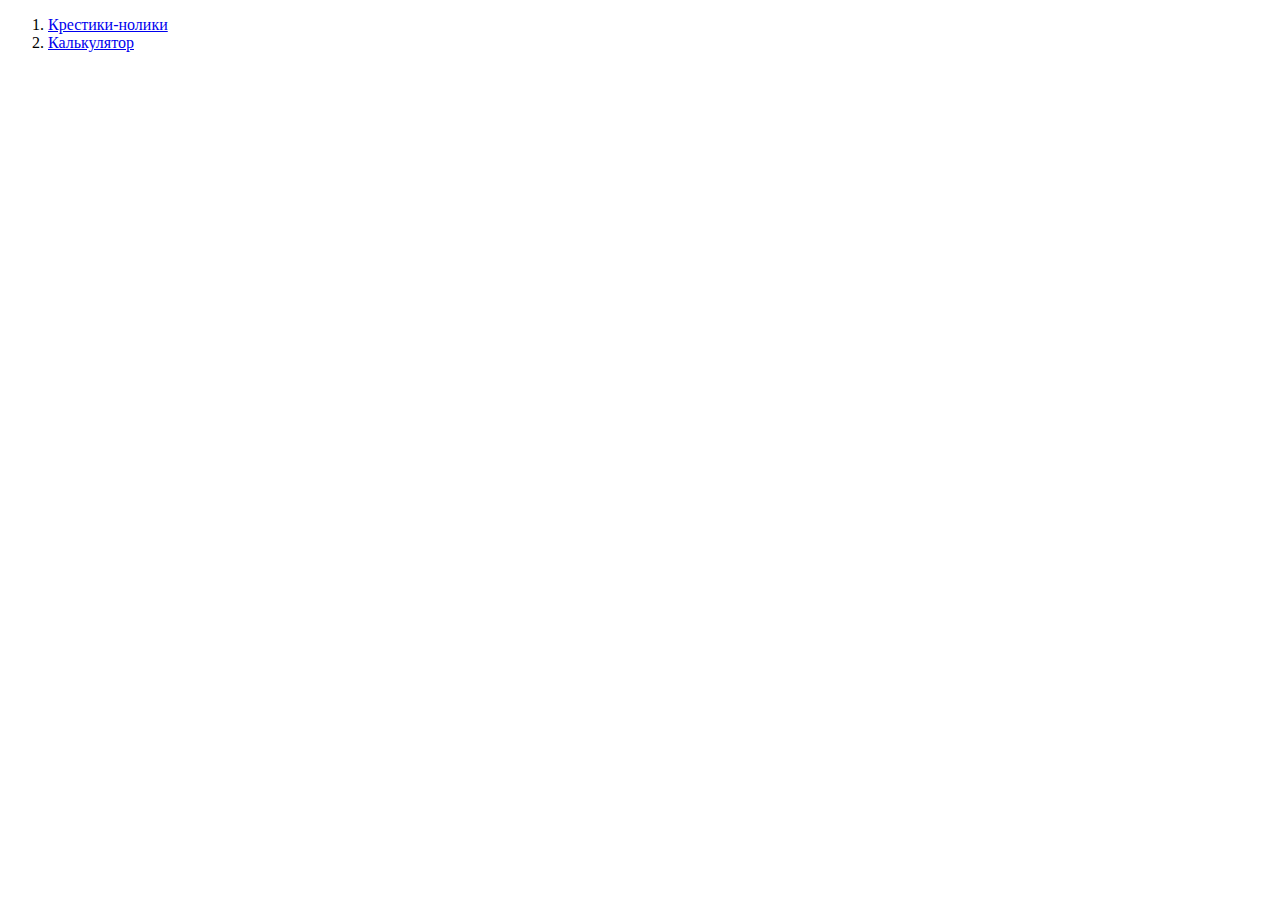
<file: index.html>
<!DOCTYPE html>
<html lang="ru">
<head>
    <meta charset="UTF-8">
    <meta name="viewport" content="width=device-width, initial-scale=1.0">
    <title>Лабораторная работа № 4 | ОВТ</title>
</head>
<body>
    <ol>
        <li>
            <a href="tic-tac-toe/index.html">Крестики-нолики</a>
        </li>
        <li>
            <a href="calc/index.html">Калькулятор</a>
        </li>
    </ol>
</body>
</html>
</file>
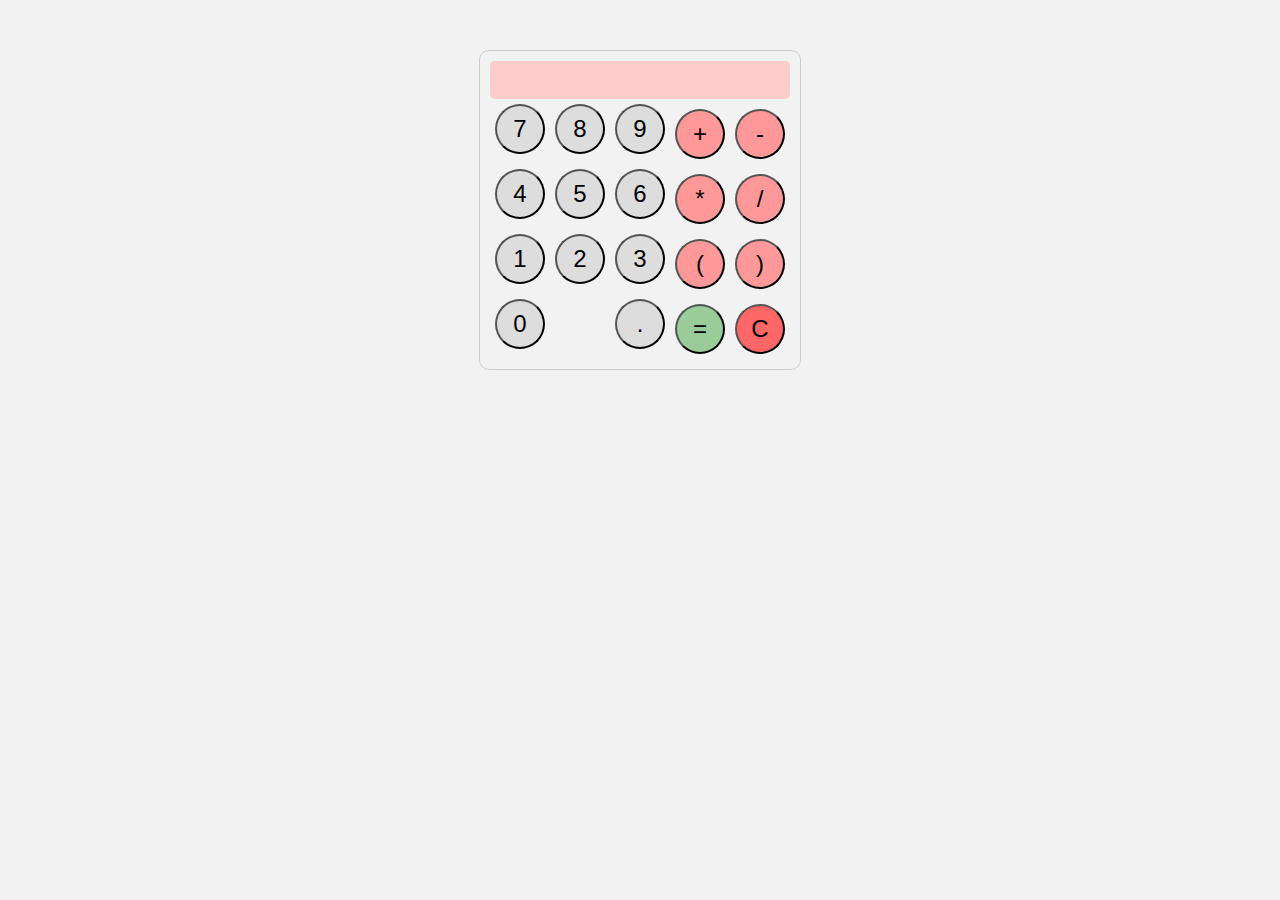
<file: calc/index.html>
<!DOCTYPE html>
<html lang="ru">
<head>
    <meta charset="UTF-8">
    <meta name="viewport" content="width=device-width, initial-scale=1.0">
    <meta http-equiv="X-UA-Compatible" content="ie=edge">
    <link href="https://fonts.googleapis.com/css2?family=Orbitron&display=swap" rel="stylesheet">
    <link href="https://fonts.googleapis.com/css2?family=Prompt&display=swap" rel="stylesheet">
    <link rel="stylesheet" href="style.css">
    <script src="main.js" defer></script>
    <title>Калькулятор</title>
</head>
<body>
    <main>
        <div class="calc-container">
            <div class="screen">
                <span></span>
            </div>
            <div class="buttons">
                <div class="digits">
                    <div class="digit-row">
                        <button class="key digit">7</button>
                        <button class="key digit">8</button>
                        <button class="key digit">9</button>
                    </div>
                    <div class="digit-row">
                        <button class="key digit">4</button>
                        <button class="key digit">5</button>
                        <button class="key digit">6</button>
                    </div>
                    <div class="digit-row">
                        <button class="key digit">1</button>
                        <button class="key digit">2</button>
                        <button class="key digit">3</button>
                    </div>
                    <div class="digit-row">
                        <button class="key digit">0</button>
                        <button class="key digit">.</button>
                    </div>
                </div>
                <div class="other">
                    <div class="operation-row">
                        <button class="key operation">+</button>
                        <button class="key operation">-</button>
                    </div>
                    <div class="operation-row">
                        <button class="key operation">*</button>
                        <button class="key operation">/</button>
                    </div>
                    <div class="operation-row">
                        <button class="key bracket">(</button>
                        <button class="key bracket">)</button>
                    </div>
                    <div class="operation-row">
                        <button class="key result">=</button>
                        <button class="key clear">C</button>
                    </div>
                </div>
            </div>
        </div>
    </main>
</body>
</html>
</file>
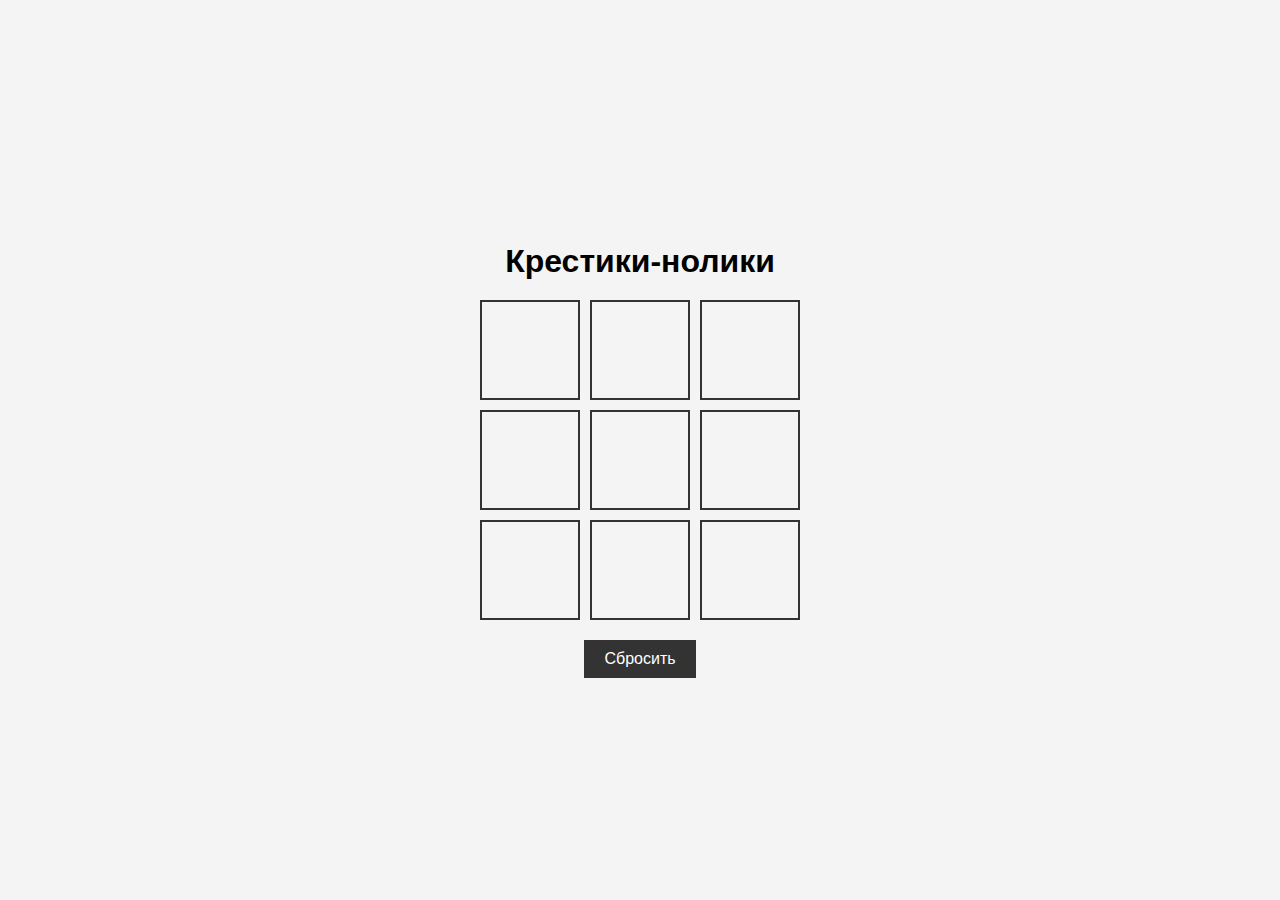
<file: tic-tac-toe/index.html>
<!DOCTYPE html>
<html lang="en">
<head>
    <meta charset="UTF-8">
    <meta name="viewport" content="width=device-width, initial-scale=1.0">
    <title>Крестики-нолики</title>
    <script src="main.js" defer></script>
    <link rel="stylesheet" href="style.css">
</head>
<body>
<div class="game">
    <h1 class="title">Крестики-нолики</h1>
    <div class="board">
        <div class="cell" data-index="0"></div>
        <div class="cell" data-index="1"></div>
        <div class="cell" data-index="2"></div>
        <div class="cell" data-index="3"></div>
        <div class="cell" data-index="4"></div>
        <div class="cell" data-index="5"></div>
        <div class="cell" data-index="6"></div>
        <div class="cell" data-index="7"></div>
        <div class="cell" data-index="8"></div>
    </div>
    <button class="resetButton">Сбросить</button>
</div>
</body>
</html>
</file>
<file: calc/style.css>
body {
    background-color: #f2f2f2;
    font-family: Arial, sans-serif;
}

.calc-container {
    width: 300px;
    margin: 50px auto;
    border: 1px solid #ccc;
    border-radius: 10px;
    padding: 10px;
}

.screen {
    background-color: #ffcccc;
    padding: 10px;
    text-align: right;
    border-radius: 5px;
    height: 18px;
    overflow: hidden;
}

.buttons {
    display: flex;
    flex-wrap: wrap;
}

.key {
    width: 50px;
    height: 50px;
    background-color: #dddddd;
    border-radius: 50%;
    display: flex;
    align-items: center;
    justify-content: center;
    margin: 5px;
    cursor: pointer;
    font-size: 24px;
}

.operation {
    background-color: #ff9999;
}

.bracket {
    background-color: #ff9999;
}

.result {
    background-color: #99cc99;
}

.clear {
    background-color: #ff6666;
}

.digit-row {
    display: flex;
    justify-content: space-between;
    margin-bottom: 5px;
}

.operation-row {
    display: flex;
    justify-content: space-between;
    margin-top: 5px;
}
</file>
<file: tic-tac-toe/style.css>
body {
    font-family: Arial, sans-serif;
    display: flex;
    flex-direction: column;
    align-items: center;
    justify-content: center;
    height: 100vh;
    margin: 0;
    background-color: #f4f4f4;
}

.game {
    text-align: center;
    padding: 20px;
}

.title {
    font-size: 2em;
    margin-bottom: 20px;
}

.board {
    display: grid;
    grid-template-columns: 100px 100px 100px;
    grid-template-rows: 100px 100px 100px;
    gap: 10px;
    margin-bottom: 20px;
}

.cell {
    border: 2px solid #333;
    display: flex;
    align-items: center;
    justify-content: center;
    font-size: 2.5em;
    cursor: pointer;
    transition: all 0.3s ease;
}

.cell:hover {
    background-color: #eee;
}

.cell.X {
    color: blue;
}

.cell.O {
    color: red;
}

.resetButton {
    padding: 10px 20px;
    font-size: 1em;
    cursor: pointer;
    background-color: #333;
    color: #fff;
    border: none;
    transition: all 0.3s ease;
}

.resetButton:hover {
    background-color: #555;
}
</file>
